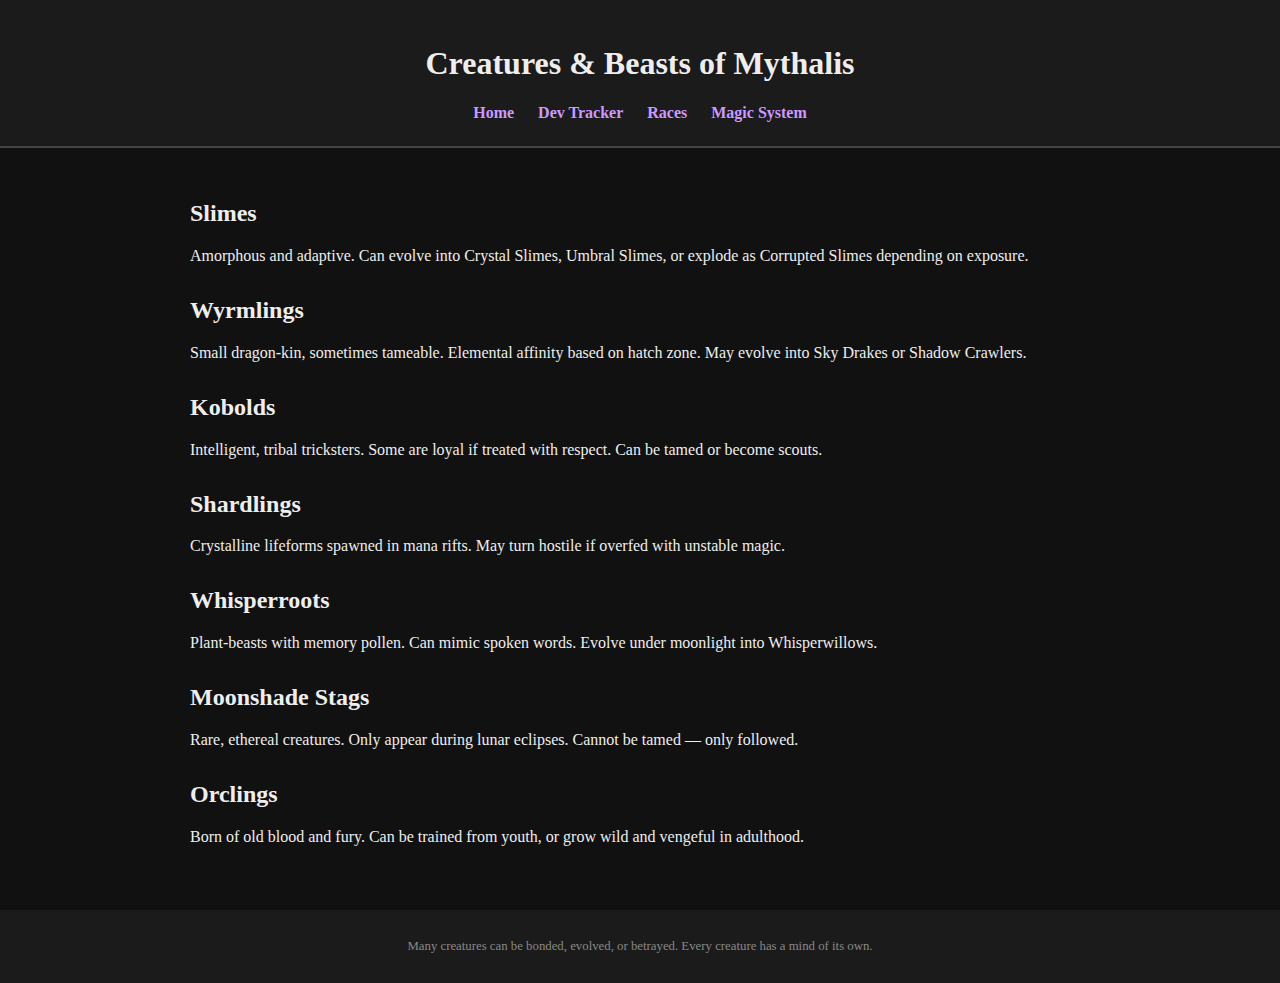
<file: creatures.html>
<!DOCTYPE html>
<html lang="en">
<head>
  <meta charset="UTF-8" />
  <meta name="viewport" content="width=device-width, initial-scale=1.0" />
  <title>Mythalis Creatures & Beasts</title>
  <link rel="stylesheet" href="styles.css" />
</head>
<body>
  <header>
    <h1>Creatures & Beasts of Mythalis</h1>
    <nav>
      <a href="index.html">Home</a>
      <a href="tracker.html">Dev Tracker</a>
      <a href="races.html">Races</a>
      <a href="magic.html">Magic System</a>
    </nav>
  </header>

  <main>
    <section>
      <h2>Slimes</h2>
      <p>Amorphous and adaptive. Can evolve into Crystal Slimes, Umbral Slimes, or explode as Corrupted Slimes depending on exposure.</p>
    </section>

    <section>
      <h2>Wyrmlings</h2>
      <p>Small dragon-kin, sometimes tameable. Elemental affinity based on hatch zone. May evolve into Sky Drakes or Shadow Crawlers.</p>
    </section>

    <section>
      <h2>Kobolds</h2>
      <p>Intelligent, tribal tricksters. Some are loyal if treated with respect. Can be tamed or become scouts.</p>
    </section>

    <section>
      <h2>Shardlings</h2>
      <p>Crystalline lifeforms spawned in mana rifts. May turn hostile if overfed with unstable magic.</p>
    </section>

    <section>
      <h2>Whisperroots</h2>
      <p>Plant-beasts with memory pollen. Can mimic spoken words. Evolve under moonlight into Whisperwillows.</p>
    </section>

    <section>
      <h2>Moonshade Stags</h2>
      <p>Rare, ethereal creatures. Only appear during lunar eclipses. Cannot be tamed — only followed.</p>
    </section>

    <section>
      <h2>Orclings</h2>
      <p>Born of old blood and fury. Can be trained from youth, or grow wild and vengeful in adulthood.</p>
    </section>
  </main>

  <footer>
    <p>Many creatures can be bonded, evolved, or betrayed. Every creature has a mind of its own.</p>
  </footer>
</body>
</html>
</file>
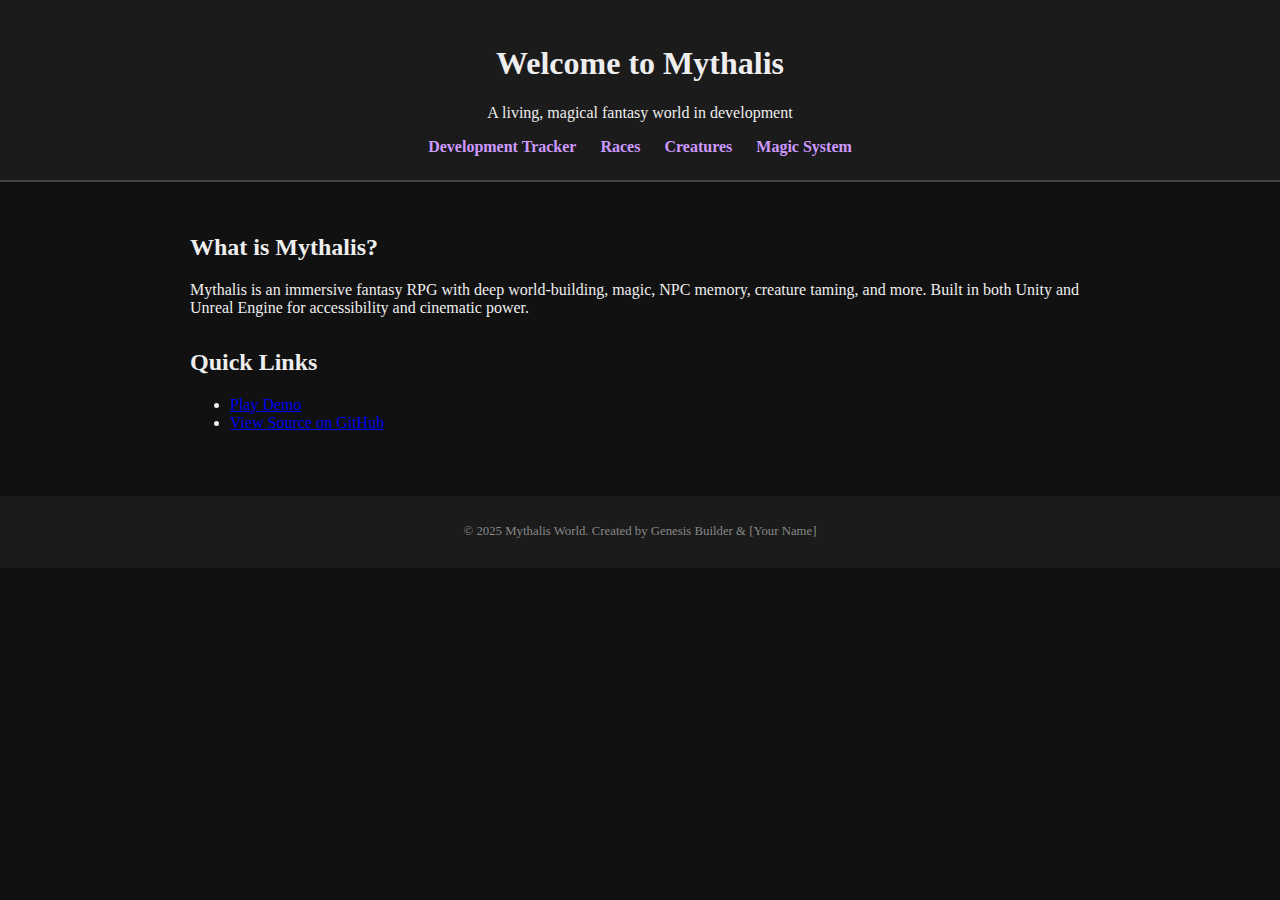
<file: e.g. index.html>
<!DOCTYPE html>
<html lang="en">
<head>
  <meta charset="UTF-8" />
  <meta name="viewport" content="width=device-width, initial-scale=1.0" />
  <title>Mythalis | Fantasy RPG Dev Hub</title>
  <link rel="stylesheet" href="styles.css" />
</head>
<body>
  <header>
    <h1>Welcome to Mythalis</h1>
    <p>A living, magical fantasy world in development</p>
    <nav>
      <a href="tracker.html">Development Tracker</a>
      <a href="races.html">Races</a>
      <a href="creatures.html">Creatures</a>
      <a href="magic.html">Magic System</a>
    </nav>
  </header>

  <main>
    <section>
      <h2>What is Mythalis?</h2>
      <p>Mythalis is an immersive fantasy RPG with deep world-building, magic, NPC memory, creature taming, and more. Built in both Unity and Unreal Engine for accessibility and cinematic power.</p>
    </section>

    <section>
      <h2>Quick Links</h2>
      <ul>
        <li><a href="https://genesisworld.itch.io/mythalis-soulforge-demo" target="_blank">Play Demo</a></li>
        <li><a href="https://github.com/YOUR_USERNAME/mythalis-site">View Source on GitHub</a></li>
      </ul>
    </section>
  </main>

  <footer>
    <p>© 2025 Mythalis World. Created by Genesis Builder & [Your Name]</p>
  </footer>
</body>
</html>
</file>
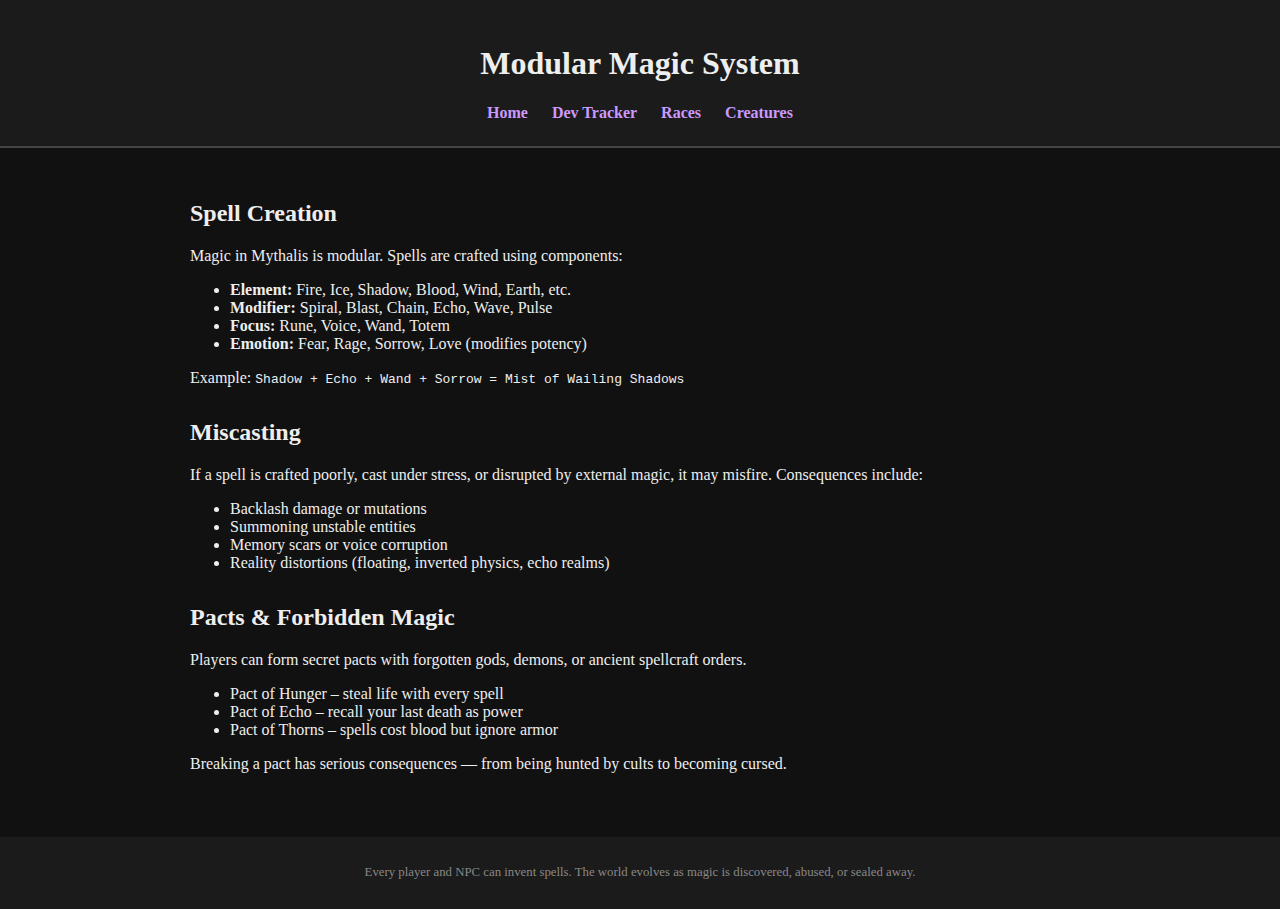
<file: magic.html>
<!DOCTYPE html>
<html lang="en">
<head>
  <meta charset="UTF-8" />
  <meta name="viewport" content="width=device-width, initial-scale=1.0" />
  <title>Magic System | Mythalis</title>
  <link rel="stylesheet" href="styles.css" />
</head>
<body>
  <header>
    <h1>Modular Magic System</h1>
    <nav>
      <a href="index.html">Home</a>
      <a href="tracker.html">Dev Tracker</a>
      <a href="races.html">Races</a>
      <a href="creatures.html">Creatures</a>
    </nav>
  </header>

  <main>
    <section>
      <h2>Spell Creation</h2>
      <p>Magic in Mythalis is modular. Spells are crafted using components:</p>
      <ul>
        <li><strong>Element:</strong> Fire, Ice, Shadow, Blood, Wind, Earth, etc.</li>
        <li><strong>Modifier:</strong> Spiral, Blast, Chain, Echo, Wave, Pulse</li>
        <li><strong>Focus:</strong> Rune, Voice, Wand, Totem</li>
        <li><strong>Emotion:</strong> Fear, Rage, Sorrow, Love (modifies potency)</li>
      </ul>
      <p>Example: <code>Shadow + Echo + Wand + Sorrow = Mist of Wailing Shadows</code></p>
    </section>

    <section>
      <h2>Miscasting</h2>
      <p>If a spell is crafted poorly, cast under stress, or disrupted by external magic, it may misfire. Consequences include:</p>
      <ul>
        <li>Backlash damage or mutations</li>
        <li>Summoning unstable entities</li>
        <li>Memory scars or voice corruption</li>
        <li>Reality distortions (floating, inverted physics, echo realms)</li>
      </ul>
    </section>

    <section>
      <h2>Pacts & Forbidden Magic</h2>
      <p>Players can form secret pacts with forgotten gods, demons, or ancient spellcraft orders.</p>
      <ul>
        <li>Pact of Hunger – steal life with every spell</li>
        <li>Pact of Echo – recall your last death as power</li>
        <li>Pact of Thorns – spells cost blood but ignore armor</li>
      </ul>
      <p>Breaking a pact has serious consequences — from being hunted by cults to becoming cursed.</p>
    </section>
  </main>

  <footer>
    <p>Every player and NPC can invent spells. The world evolves as magic is discovered, abused, or sealed away.</p>
  </footer>
</body>
</html>
</file>
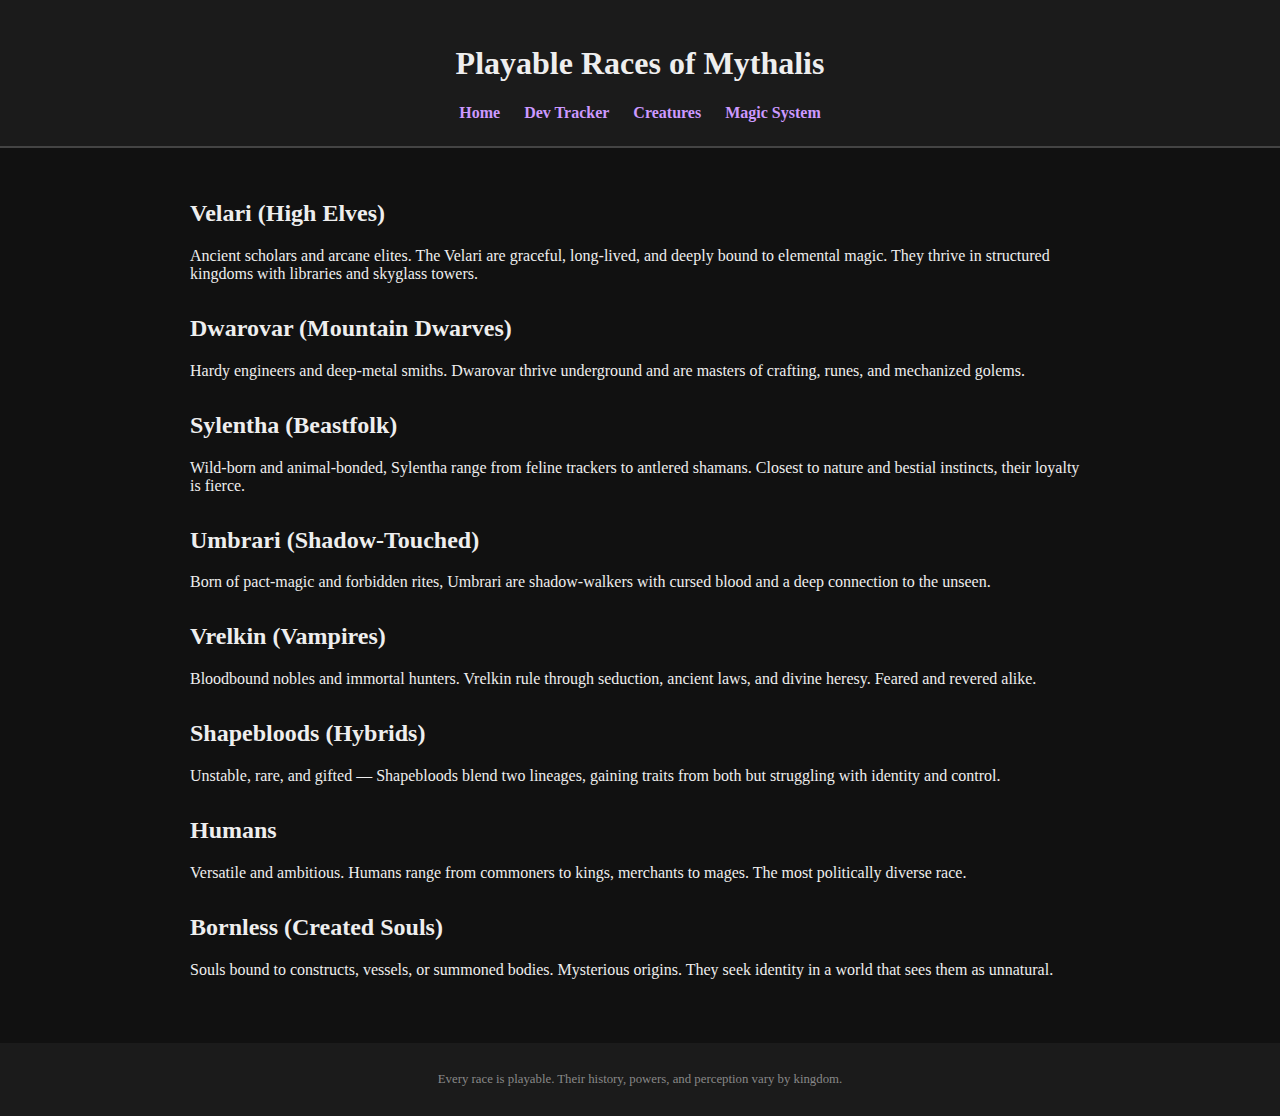
<file: races.html>
<!DOCTYPE html>
<html lang="en">
<head>
  <meta charset="UTF-8" />
  <meta name="viewport" content="width=device-width, initial-scale=1.0" />
  <title>Races of Mythalis</title>
  <link rel="stylesheet" href="styles.css" />
</head>
<body>
  <header>
    <h1>Playable Races of Mythalis</h1>
    <nav>
      <a href="index.html">Home</a>
      <a href="tracker.html">Dev Tracker</a>
      <a href="creatures.html">Creatures</a>
      <a href="magic.html">Magic System</a>
    </nav>
  </header>

  <main>
    <section>
      <h2>Velari (High Elves)</h2>
      <p>Ancient scholars and arcane elites. The Velari are graceful, long-lived, and deeply bound to elemental magic. They thrive in structured kingdoms with libraries and skyglass towers.</p>
    </section>

    <section>
      <h2>Dwarovar (Mountain Dwarves)</h2>
      <p>Hardy engineers and deep-metal smiths. Dwarovar thrive underground and are masters of crafting, runes, and mechanized golems.</p>
    </section>

    <section>
      <h2>Sylentha (Beastfolk)</h2>
      <p>Wild-born and animal-bonded, Sylentha range from feline trackers to antlered shamans. Closest to nature and bestial instincts, their loyalty is fierce.</p>
    </section>

    <section>
      <h2>Umbrari (Shadow-Touched)</h2>
      <p>Born of pact-magic and forbidden rites, Umbrari are shadow-walkers with cursed blood and a deep connection to the unseen.</p>
    </section>

    <section>
      <h2>Vrelkin (Vampires)</h2>
      <p>Bloodbound nobles and immortal hunters. Vrelkin rule through seduction, ancient laws, and divine heresy. Feared and revered alike.</p>
    </section>

    <section>
      <h2>Shapebloods (Hybrids)</h2>
      <p>Unstable, rare, and gifted — Shapebloods blend two lineages, gaining traits from both but struggling with identity and control.</p>
    </section>

    <section>
      <h2>Humans</h2>
      <p>Versatile and ambitious. Humans range from commoners to kings, merchants to mages. The most politically diverse race.</p>
    </section>

    <section>
      <h2>Bornless (Created Souls)</h2>
      <p>Souls bound to constructs, vessels, or summoned bodies. Mysterious origins. They seek identity in a world that sees them as unnatural.</p>
    </section>
  </main>

  <footer>
    <p>Every race is playable. Their history, powers, and perception vary by kingdom.</p>
  </footer>
</body>
</html>
</file>
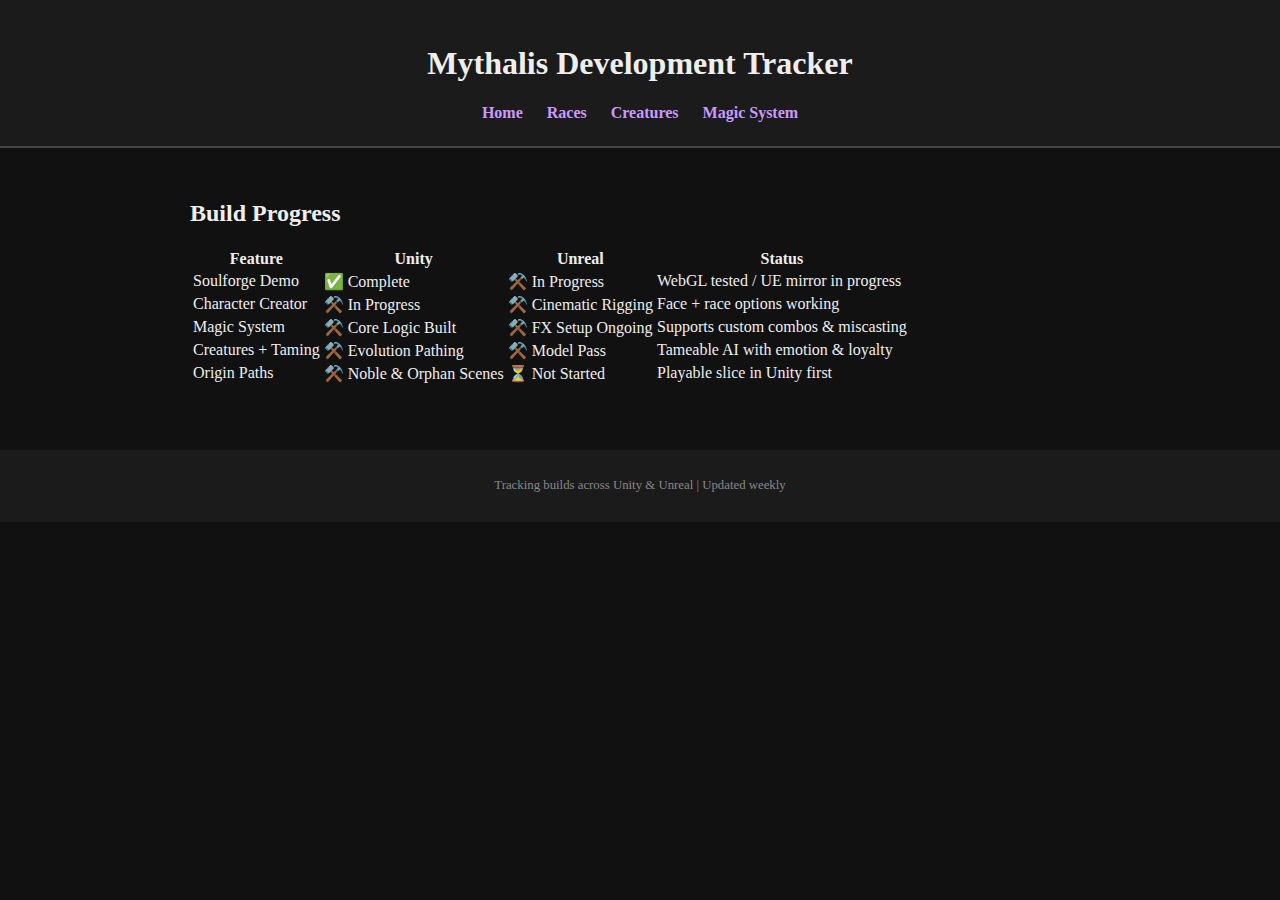
<file: tracker.html>
<!DOCTYPE html>
<html lang="en">
<head>
  <meta charset="UTF-8" />
  <meta name="viewport" content="width=device-width, initial-scale=1.0" />
  <title>Mythalis Dev Tracker</title>
  <link rel="stylesheet" href="styles.css" />
</head>
<body>
  <header>
    <h1>Mythalis Development Tracker</h1>
    <nav>
      <a href="index.html">Home</a>
      <a href="races.html">Races</a>
      <a href="creatures.html">Creatures</a>
      <a href="magic.html">Magic System</a>
    </nav>
  </header>

  <main>
    <section>
      <h2>Build Progress</h2>
      <table>
        <thead>
          <tr>
            <th>Feature</th>
            <th>Unity</th>
            <th>Unreal</th>
            <th>Status</th>
          </tr>
        </thead>
        <tbody>
          <tr>
            <td>Soulforge Demo</td>
            <td>✅ Complete</td>
            <td>⚒️ In Progress</td>
            <td>WebGL tested / UE mirror in progress</td>
          </tr>
          <tr>
            <td>Character Creator</td>
            <td>⚒️ In Progress</td>
            <td>⚒️ Cinematic Rigging</td>
            <td>Face + race options working</td>
          </tr>
          <tr>
            <td>Magic System</td>
            <td>⚒️ Core Logic Built</td>
            <td>⚒️ FX Setup Ongoing</td>
            <td>Supports custom combos & miscasting</td>
          </tr>
          <tr>
            <td>Creatures + Taming</td>
            <td>⚒️ Evolution Pathing</td>
            <td>⚒️ Model Pass</td>
            <td>Tameable AI with emotion & loyalty</td>
          </tr>
          <tr>
            <td>Origin Paths</td>
            <td>⚒️ Noble & Orphan Scenes</td>
            <td>⏳ Not Started</td>
            <td>Playable slice in Unity first</td>
          </tr>
        </tbody>
      </table>
    </section>
  </main>

  <footer>
    <p>Tracking builds across Unity & Unreal | Updated weekly</p>
  </footer>
</body>
</html>
</file>
<file: styles.css>
/* === Mythalis Stylesheet === */

body {
  font-family: 'Georgia', serif;
  background-color: #111;
  color: #eee;
  margin: 0;
  padding: 0;
}

header {
  background: #1b1b1b;
  padding: 1.5rem;
  text-align: center;
  border-bottom: 2px solid #444;
}

nav a {
  margin: 0 10px;
  color: #cc99ff;
  text-decoration: none;
  font-weight: bold;
}

nav a:hover {
  color: #ffcc66;
}

main {
  padding: 2rem;
  max-width: 900px;
  margin: auto;
}

section {
  margin-bottom: 2rem;
}

footer {
  background: #1b1b1b;
  text-align: center;
  padding: 1rem;
  font-size: 0.8rem;
  color: #888;
}
/* === Header Animation === */
@keyframes glowPulse {
  0% {
    text-shadow: 0 0 5px #cc99ff, 0 0 10px #cc99ff, 0 0 15px #663399;
    transform: scale(1);
  }
  50% {
    text-shadow: 0 0 15px #ffcc66, 0 0 25px #ff9966, 0 0 35px #ff9966;
    transform: scale(1.02);
  }
  100% {
    text-shadow: 0 0 5px #cc99ff, 0 0 10px #cc99ff, 0 0 15px #663399;
    transform: scale(1);
  }
}

h1 {
  animation: glowPulse 3s infinite ease-in-out;
}
</file>
